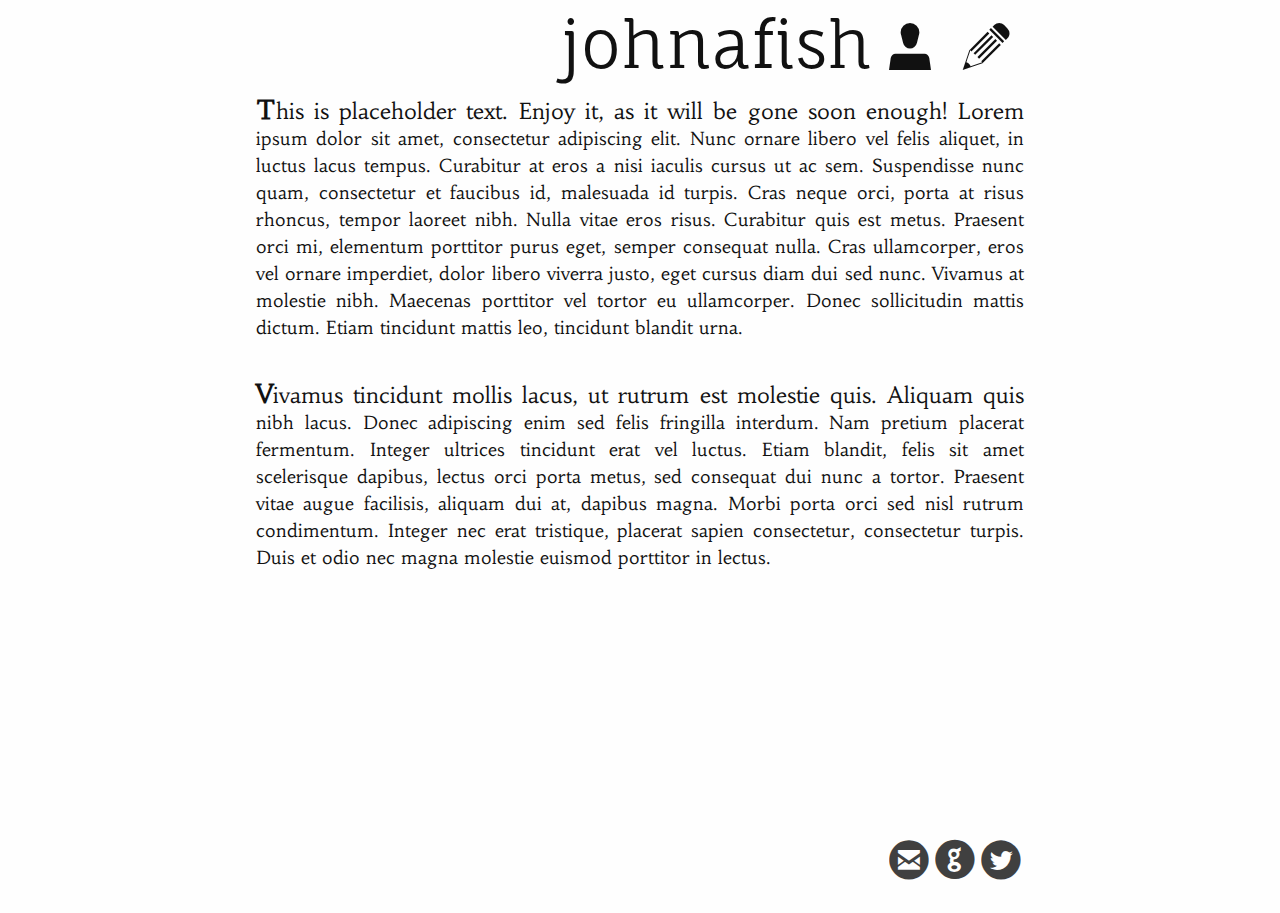
<file: index.html>
<!DOCTYPE HTML>
<html>
<head>
    <link rel="stylesheet" type="text/css" href="style.css">
    <link href='http://fonts.googleapis.com/css?family=Fauna+One|Habibi' rel='stylesheet' type='text/css'>
    <title>
        Home || John Fish
    </title>
</head>
<body>
<nav>
    <a href="writing" class="navLink">a</a>
    <a href="about.html" class="navLink">&Uuml;</a>
    <a href="#" class="home">johnafish</a>
</nav>
<section id="main">
    <article>
    <p>
        This is placeholder text. Enjoy it, as it will be gone soon enough! Lorem ipsum dolor sit amet, consectetur adipiscing elit. Nunc ornare libero vel felis aliquet, in luctus lacus tempus. Curabitur at eros a nisi iaculis cursus ut ac sem. Suspendisse nunc quam, consectetur et faucibus id, malesuada id turpis. Cras neque orci, porta at risus rhoncus, tempor laoreet nibh. Nulla vitae eros risus. Curabitur quis est metus. Praesent orci mi, elementum porttitor purus eget, semper consequat nulla. Cras ullamcorper, eros vel ornare imperdiet, dolor libero viverra justo, eget cursus diam dui sed nunc. Vivamus at molestie nibh. Maecenas porttitor vel tortor eu ullamcorper. Donec sollicitudin mattis dictum. Etiam tincidunt mattis leo, tincidunt blandit urna.</p>
    <p>
        Vivamus tincidunt mollis lacus, ut rutrum est molestie quis. Aliquam quis nibh lacus. Donec adipiscing enim sed felis fringilla interdum. Nam pretium placerat fermentum. Integer ultrices tincidunt erat vel luctus. Etiam blandit, felis sit amet scelerisque dapibus, lectus orci porta metus, sed consequat dui nunc a tortor. Praesent vitae augue facilisis, aliquam dui at, dapibus magna. Morbi porta orci sed nisl rutrum condimentum. Integer nec erat tristique, placerat sapien consectetur, consectetur turpis. Duis et odio nec magna molestie euismod porttitor in lectus.</p>
    </article>
</section>
<section id="footer">
    <a href="http://www.twitter.com/thejohnfish">&#xe286;</a>
    <a href="http://github.com/johnafish">&#xe236;</a>
    <a href="mailto:john@johnafish.ca">&#xe224;</a>
</section>
</body>
</html>
</file>
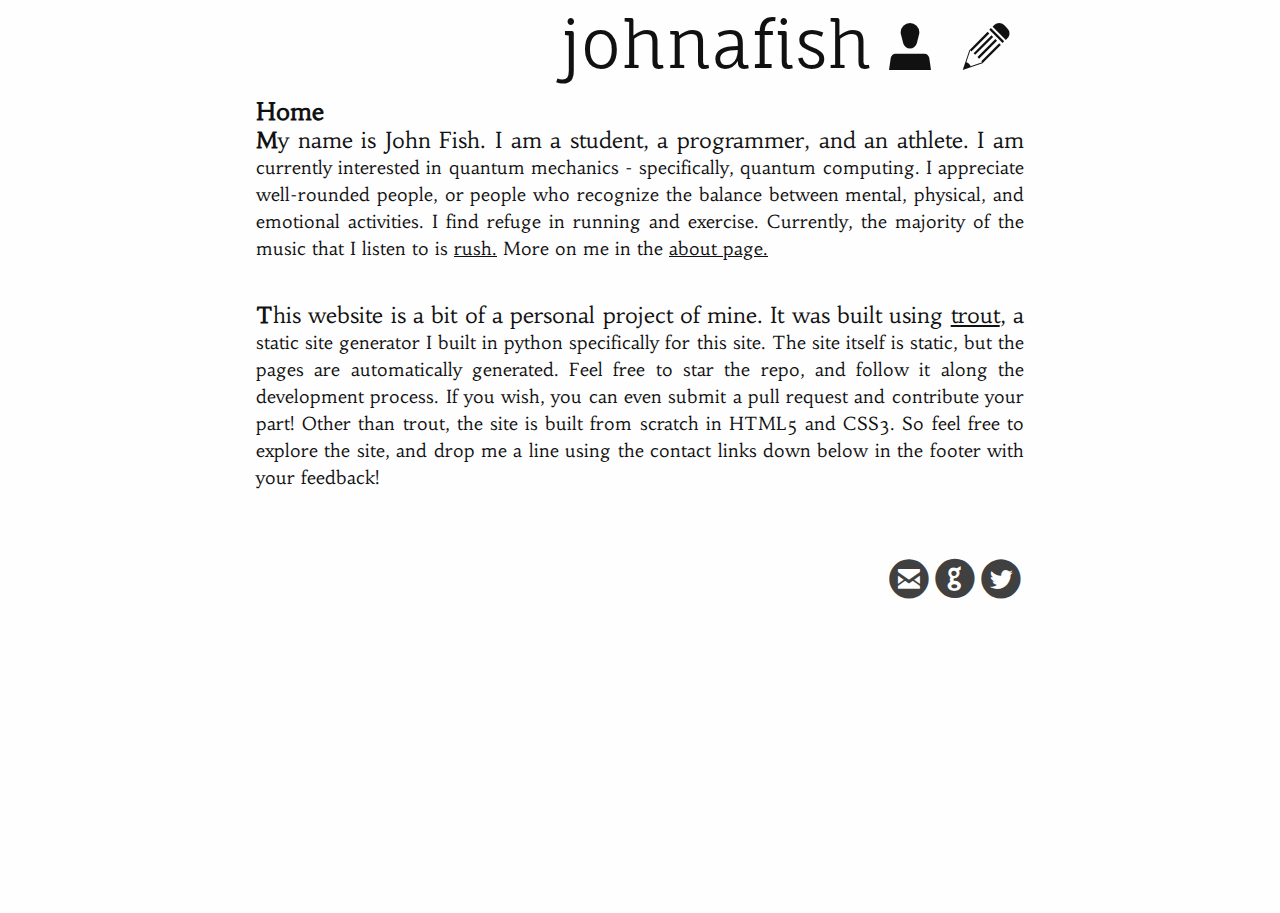
<file: output/index.html>
<!DOCTYPE HTML>
<html>
<head>
    <link rel="stylesheet" type="text/css" href="style.css">
    <link href='http://fonts.googleapis.com/css?family=Fauna+One|Habibi' rel='stylesheet' type='text/css'>
    <title>
        Home || John Fish
    </title>
    <script type="text/javascript">

  var _gaq = _gaq || [];
  _gaq.push(['_setAccount', 'UA-26209841-1']);
  _gaq.push(['_setDomainName', 'johnafish.ca']);
  _gaq.push(['_trackPageview']);

  (function() {
    var ga = document.createElement('script'); ga.type = 'text/javascript'; ga.async = true;
    ga.src = ('https:' == document.location.protocol ? 'https://ssl' : 'http://www') + '.google-analytics.com/ga.js';
    var s = document.getElementsByTagName('script')[0]; s.parentNode.insertBefore(ga, s);
  })();

</script>
</head>
<body>
<nav>
    <a href="writing/index.html" class="navLink">a</a>
    <a href="about.html" class="navLink">&Uuml;</a>
    <a href="#" class="home">johnafish</a>
</nav>
<section id="main">
    <article>
    <h1>Home</h1>
    <p>
        My name is John Fish. I am a student, a programmer, and an athlete. I am currently interested in quantum mechanics - specifically, quantum computing. I appreciate well-rounded people, or people who recognize the balance between mental, physical, and emotional activities. I find refuge in running and exercise. Currently, the majority of the music that I listen to is <a href="http://www.rush.com/" target="_blank">rush.</a> More on me in the <a href="about.html">about page.</a></p>
    <p>
        This website is a bit of a personal project of mine. It was built using <a href="https://www.github.com/johnafish/trout" target="_blank">trout</a>, a static site generator I built in python specifically for this site. The site itself is static, but the pages are automatically generated. Feel free to star the repo, and follow it along the development process. If you wish, you can even submit a pull request and contribute your part! Other than trout, the site is built from scratch in HTML5 and CSS3. So feel free to explore the site, and drop me a line using the contact links down below in the footer with your feedback!</p>
    </article>
</section>
<section id="footer">
    <a href="http://www.twitter.com/thejohnfish">&#xe286;</a>
    <a href="http://github.com/johnafish">&#xe236;</a>
    <a href="mailto:john@johnafish.ca">&#xe224;</a>
</section>
</body>
</html>
</file>
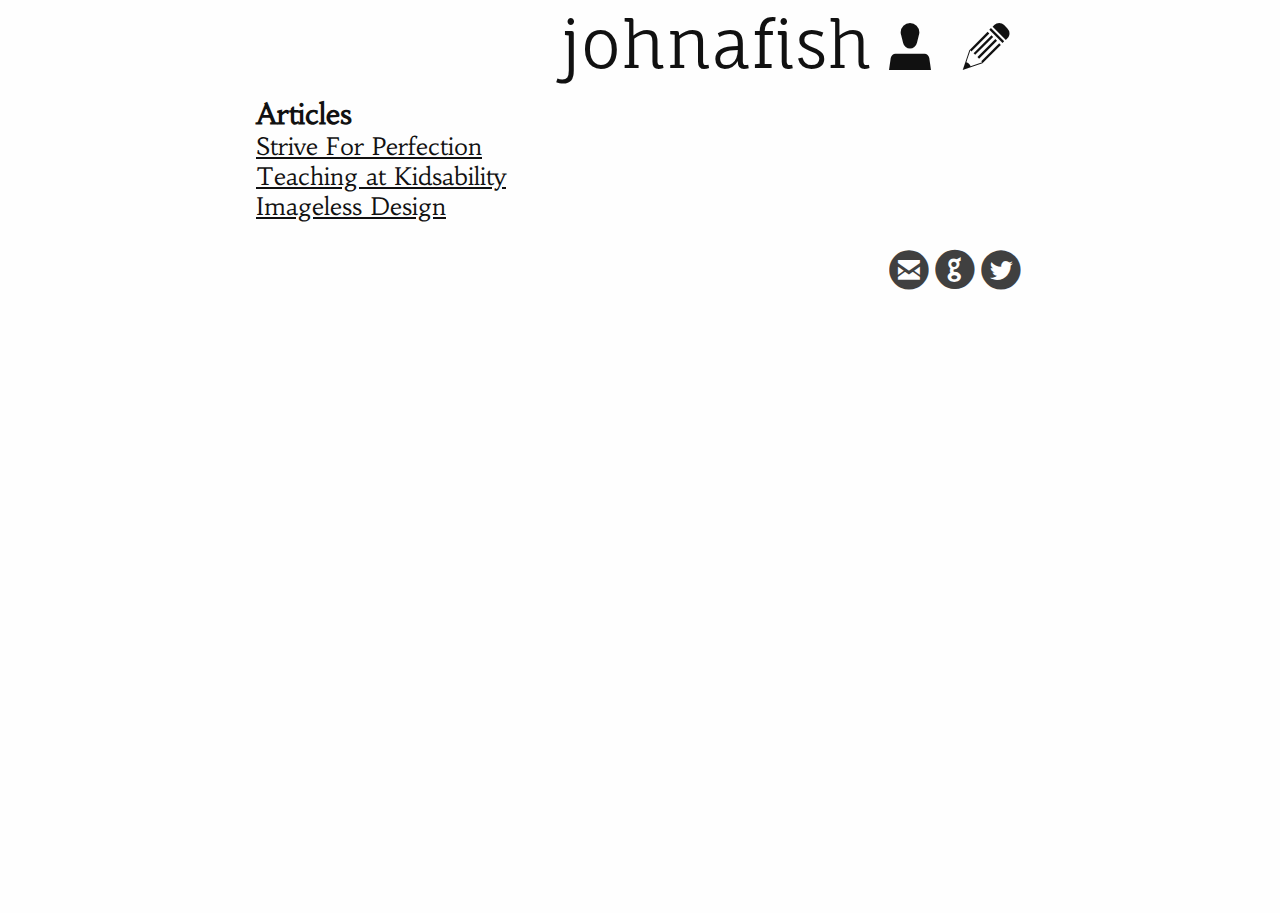
<file: output/writing/index.html>
<!DOCTYPE HTML>
<html>
<head>
    <link rel="stylesheet" type="text/css" href="style.css">
    <link href='http://fonts.googleapis.com/css?family=Fauna+One|Habibi' rel='stylesheet' type='text/css'>
    <title>
        Articles
    </title>
</head>
<body>
<nav>
    <a href="articles.html" class="navLink">a</a>
    <a href="../about.html" class="navLink">&Uuml;</a>
    <a href="../index.html" class="home">johnafish</a>
</nav>
<section id="main">
    <article>
        <h1>Articles</h1>
        <ul>
<li><a href="perfection.html">Strive For Perfection
</a></li><li><a href="kidsability.html">Teaching at Kidsability
</a></li><li><a href="imageless.html">Imageless Design
</a></li>        </ul>
    </article>
</section>
<section id="footer">
    <a href="http://www.twitter.com/thejohnfish">&#xe286;</a>
    <a href="http://github.com/johnafish">&#xe236;</a>
    <a href="mailto:john@johnafish.ca">&#xe224;</a>
</section>
</body>
</html>
</file>
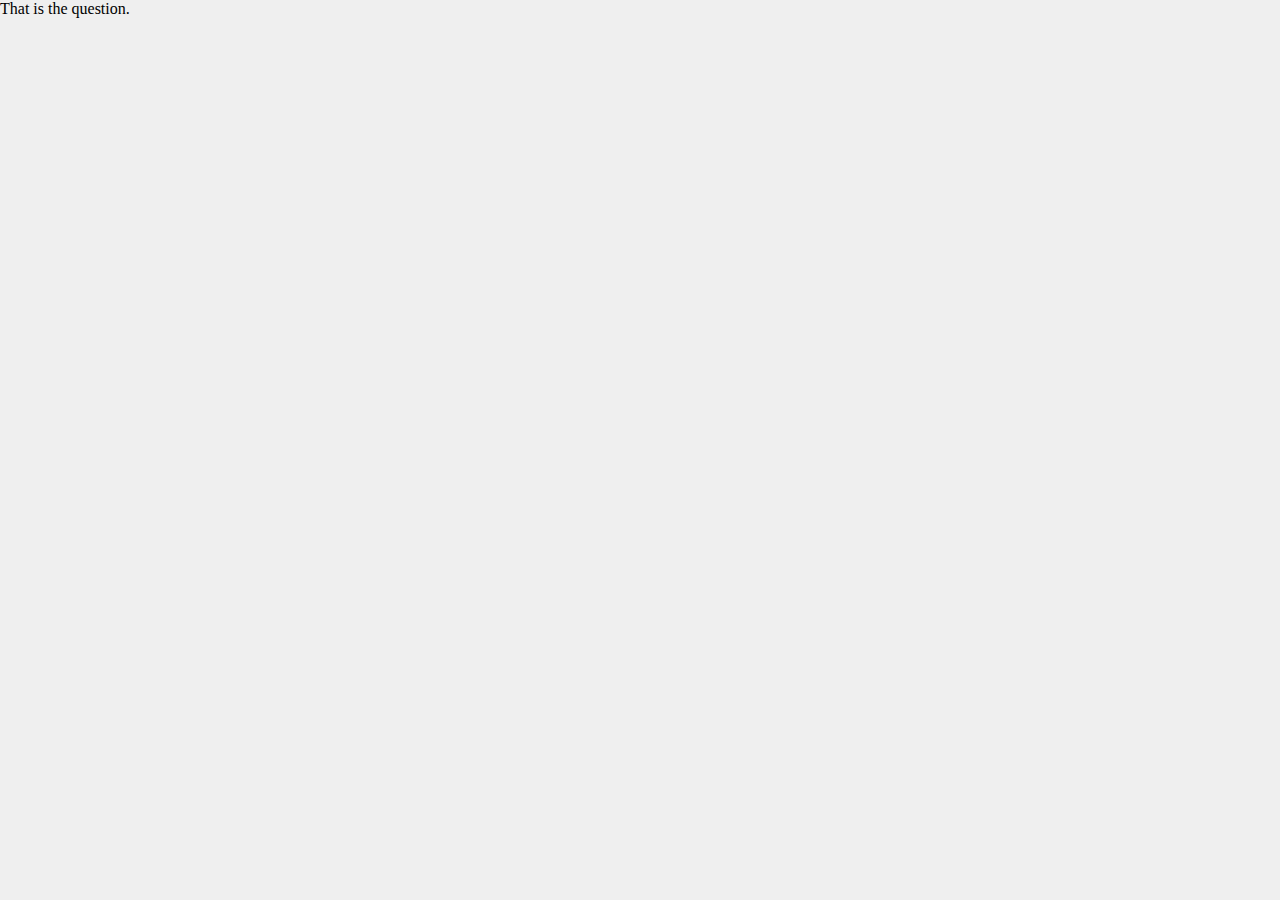
<file: htmlArticles/testfile.html>
<!DOCTYPE HTML>
<html>
    <head>
        <title>
To be, or not to be!
</title>
        <link rel="stylesheet" type="text/css" href="style.css">
    </head>
<body>
<p>
That is the question.
</p>
</body>
</html>
</file>
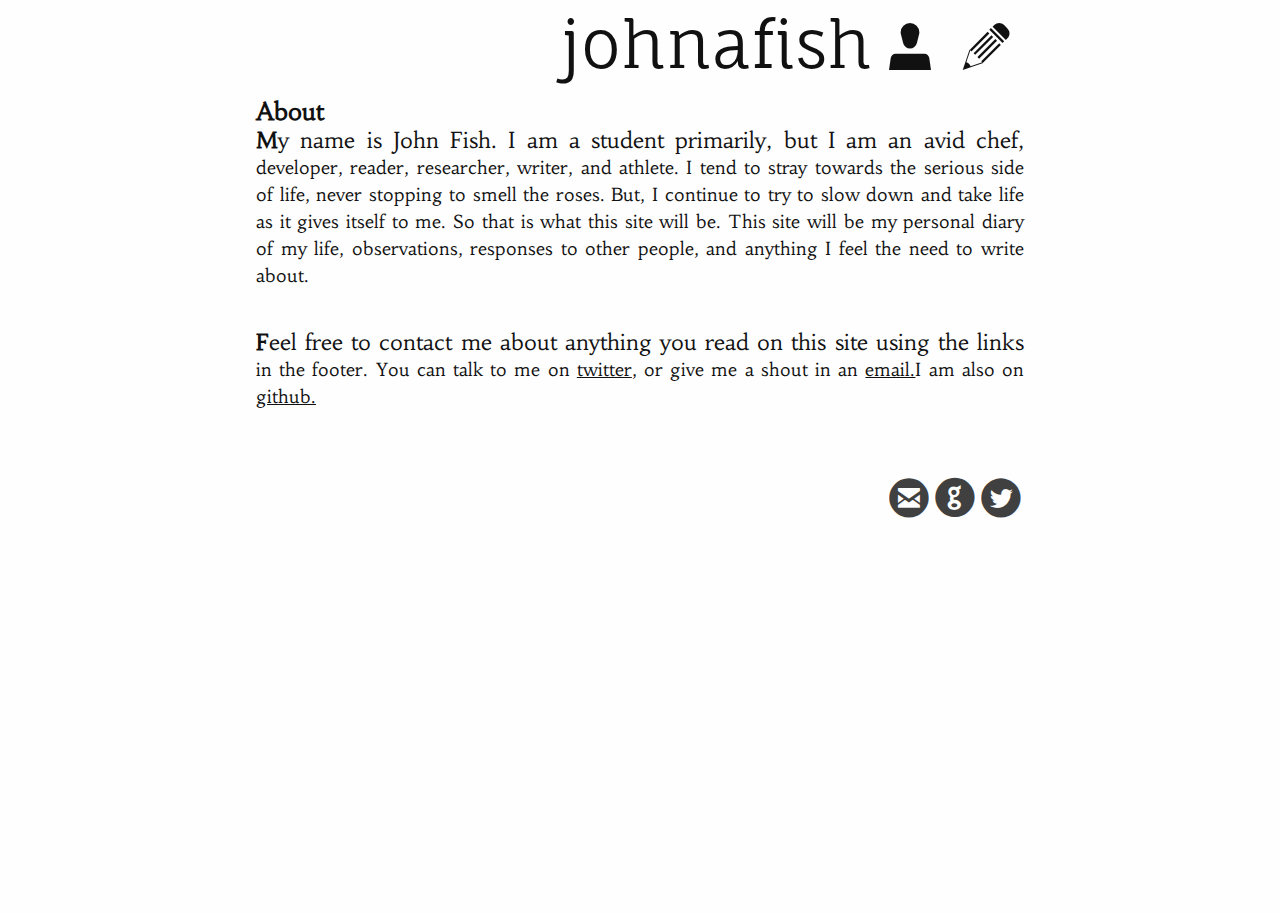
<file: output/about.html>
<!DOCTYPE HTML>
<html>
<head>
    <link rel="stylesheet" type="text/css" href="style.css">
    <link href='http://fonts.googleapis.com/css?family=Fauna+One|Habibi' rel='stylesheet' type='text/css'>
    <title>
        Home || John Fish
    </title>
    <script type="text/javascript">

  var _gaq = _gaq || [];
  _gaq.push(['_setAccount', 'UA-26209841-1']);
  _gaq.push(['_setDomainName', 'johnafish.ca']);
  _gaq.push(['_trackPageview']);

  (function() {
    var ga = document.createElement('script'); ga.type = 'text/javascript'; ga.async = true;
    ga.src = ('https:' == document.location.protocol ? 'https://ssl' : 'http://www') + '.google-analytics.com/ga.js';
    var s = document.getElementsByTagName('script')[0]; s.parentNode.insertBefore(ga, s);
  })();

</script>
</head>
<body>
<nav>
    <a href="writing/index.html" class="navLink">a</a>
    <a href="about.html" class="navLink">&Uuml;</a>
    <a href="index.html" class="home">johnafish</a>
</nav>
<section id="main">
    <article>
    <h1>About</h1>
    <p>
        My name is John Fish. I am a student primarily, but I am an avid chef, developer, reader, researcher, writer, and athlete. I tend to stray towards the serious side of life, never stopping to smell the roses. But, I continue to try to slow down and take life as it gives itself to me. So that is what this site will be. This site will be my personal diary of my life, observations, responses to other people, and anything I feel the need to write about.</p>
    <p>
        Feel free to contact me about anything you read on this site using the links in the footer. You can talk to me on <a href="http://www.twitter.com/thejohnfish">twitter</a>, or give me a shout in an <a href="mailto:john@johnafish.ca">email.</a>I am also on <a href="http://github.com/johnafish">github.</a></p>
    </article>
</section>
<section id="footer">
    <a href="http://www.twitter.com/thejohnfish">&#xe286;</a>
    <a href="http://github.com/johnafish">&#xe236;</a>
    <a href="mailto:john@johnafish.ca">&#xe224;</a>
</section>
</body>
</html>
</file>
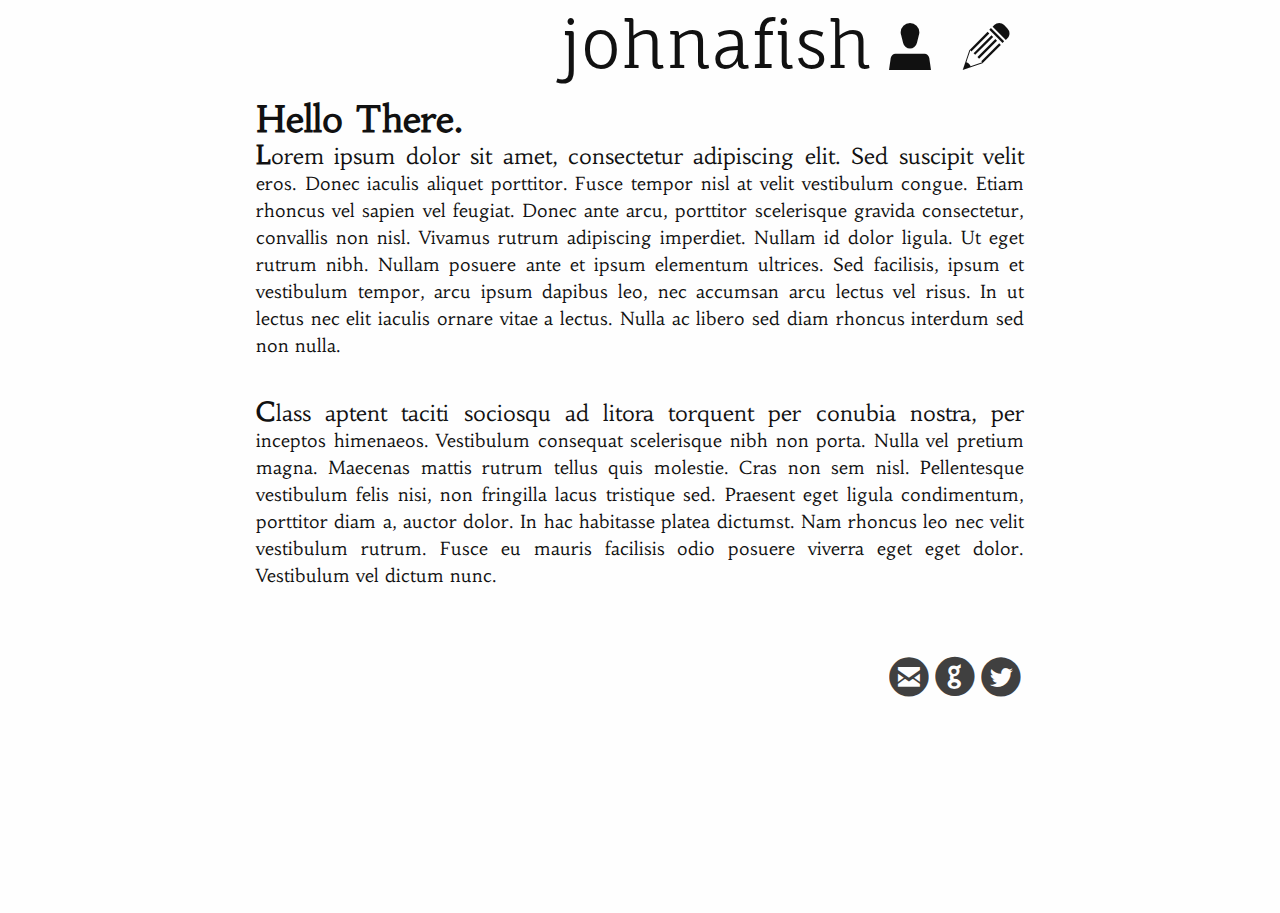
<file: writing/hello.html>
<!DOCTYPE HTML>
<html>
<head>
    <link rel="stylesheet" type="text/css" href="style.css">
    <link href='http://fonts.googleapis.com/css?family=Fauna+One|Habibi' rel='stylesheet' type='text/css'>
    <title>
Hello There
</title>
</head>
<body>
<nav>
    <a href="articles.html" class="navLink">a</a>
    <a href="about.html" class="navLink">&Uuml;</a>
    <a href="#" class="home">johnafish</a>
</nav>
<section id="main">
    <article>

<h1>Hello There.</h1>
<p>Lorem ipsum dolor sit amet, consectetur adipiscing elit. Sed suscipit velit eros. Donec iaculis aliquet porttitor. Fusce tempor nisl at velit vestibulum congue. Etiam rhoncus vel sapien vel feugiat. Donec ante arcu, porttitor scelerisque gravida consectetur, convallis non nisl. Vivamus rutrum adipiscing imperdiet. Nullam id dolor ligula. Ut eget rutrum nibh. Nullam posuere ante et ipsum elementum ultrices. Sed facilisis, ipsum et vestibulum tempor, arcu ipsum dapibus leo, nec accumsan arcu lectus vel risus. In ut lectus nec elit iaculis ornare vitae a lectus. Nulla ac libero sed diam rhoncus interdum sed non nulla.</p>

<p>Class aptent taciti sociosqu ad litora torquent per conubia nostra, per inceptos himenaeos. Vestibulum consequat scelerisque nibh non porta. Nulla vel pretium magna. Maecenas mattis rutrum tellus quis molestie. Cras non sem nisl. Pellentesque vestibulum felis nisi, non fringilla lacus tristique sed. Praesent eget ligula condimentum, porttitor diam a, auctor dolor. In hac habitasse platea dictumst. Nam rhoncus leo nec velit vestibulum rutrum. Fusce eu mauris facilisis odio posuere viverra eget eget dolor. Vestibulum vel dictum nunc. </p>
    </article>
</section>
<section id="footer">
    <a href="http://www.twitter.com/thejohnfish">&#xe286;</a>
    <a href="http://github.com/johnafish">&#xe236;</a>
    <a href="mailto:john@johnafish.ca">&#xe224;</a>
</section>
</body>
</html>
</file>
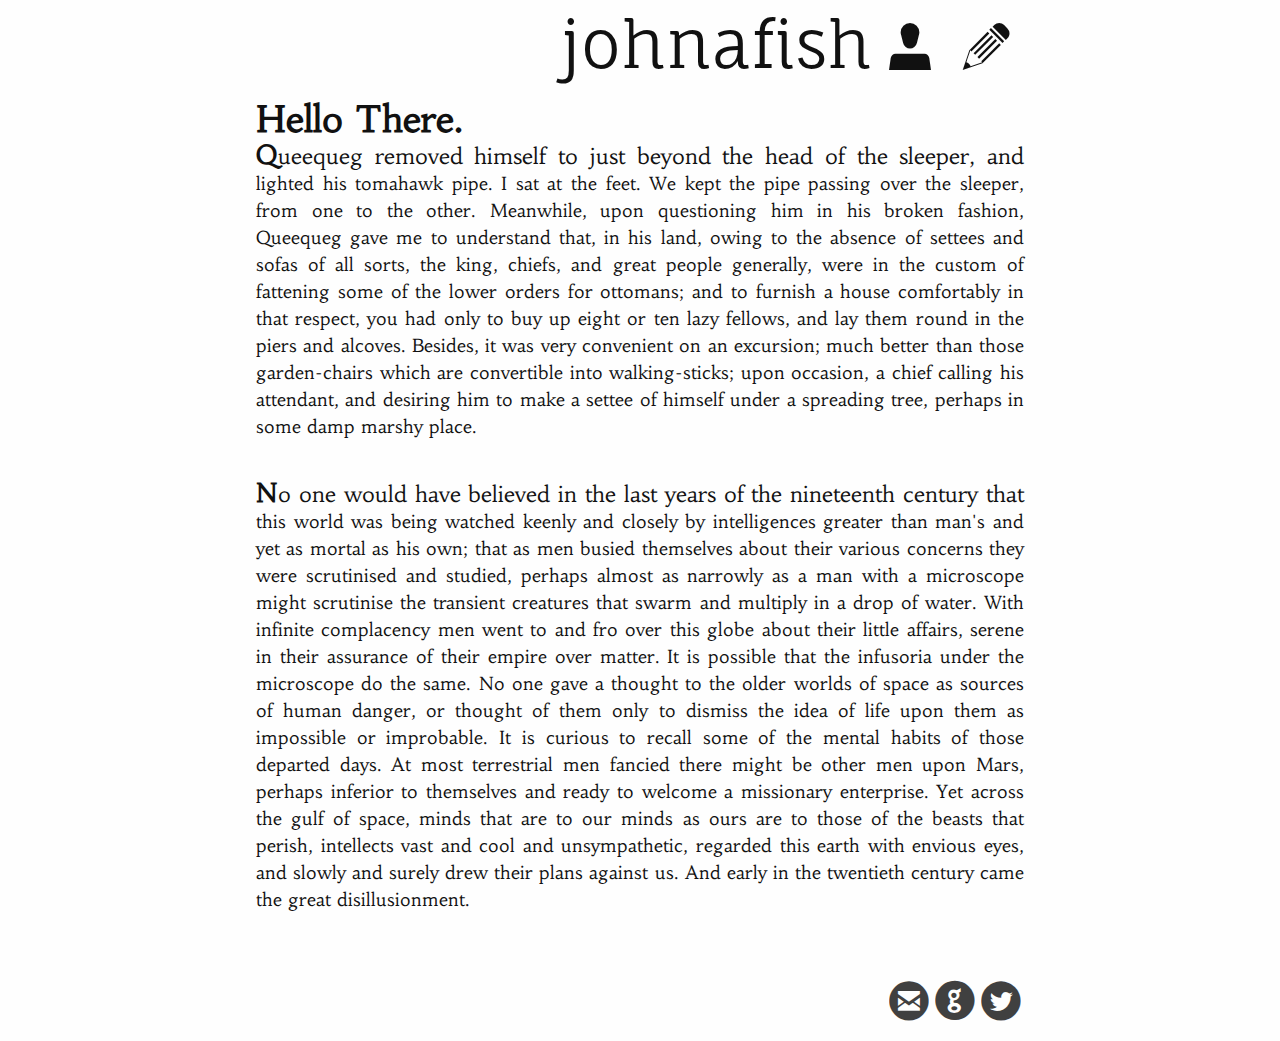
<file: writing/john.html>
<!DOCTYPE HTML>
<html>
<head>
    <link rel="stylesheet" type="text/css" href="style.css">
    <link href='http://fonts.googleapis.com/css?family=Fauna+One|Habibi' rel='stylesheet' type='text/css'>
    <title>
Hello There
</title>
</head>
<body>
<nav>
    <a href="articles.html" class="navLink">a</a>
    <a href="about.html" class="navLink">&Uuml;</a>
    <a href="#" class="home">johnafish</a>
</nav>
<section id="main">
    <article>

<h1>Hello There.</h1>
<p>Queequeg removed himself to just beyond the head of the sleeper, and lighted his tomahawk pipe. I sat at the feet. We kept the pipe passing over the sleeper, from one to the other. Meanwhile, upon questioning him in his broken fashion, Queequeg gave me to understand that, in his land, owing to the absence of settees and sofas of all sorts, the king, chiefs, and great people generally, were in the custom of fattening some of the lower orders for ottomans; and to furnish a house comfortably in that respect, you had only to buy up eight or ten lazy fellows, and lay them round in the piers and alcoves. Besides, it was very convenient on an excursion; much better than those garden-chairs which are convertible into walking-sticks; upon occasion, a chief calling his attendant, and desiring him to make a settee of himself under a spreading tree, perhaps in some damp marshy place.</p>

<p>No one would have believed in the last years of the nineteenth century that this world was being watched keenly and closely by intelligences greater than man's and yet as mortal as his own; that as men busied themselves about their various concerns they were scrutinised and studied, perhaps almost as narrowly as a man with a microscope might scrutinise the transient creatures that swarm and multiply in a drop of water. With infinite complacency men went to and fro over this globe about their little affairs, serene in their assurance of their empire over matter. It is possible that the infusoria under the microscope do the same. No one gave a thought to the older worlds of space as sources of human danger, or thought of them only to dismiss the idea of life upon them as impossible or improbable. It is curious to recall some of the mental habits of those departed days. At most terrestrial men fancied there might be other men upon Mars, perhaps inferior to themselves and ready to welcome a missionary enterprise. Yet across the gulf of space, minds that are to our minds as ours are to those of the beasts that perish, intellects vast and cool and unsympathetic, regarded this earth with envious eyes, and slowly and surely drew their plans against us. And early in the twentieth century came the great disillusionment.</p>
    </article>
</section>
<section id="footer">
    <a href="http://www.twitter.com/thejohnfish">&#xe286;</a>
    <a href="http://github.com/johnafish">&#xe236;</a>
    <a href="mailto:john@johnafish.ca">&#xe224;</a>
</section>
</body>
</html>
</file>
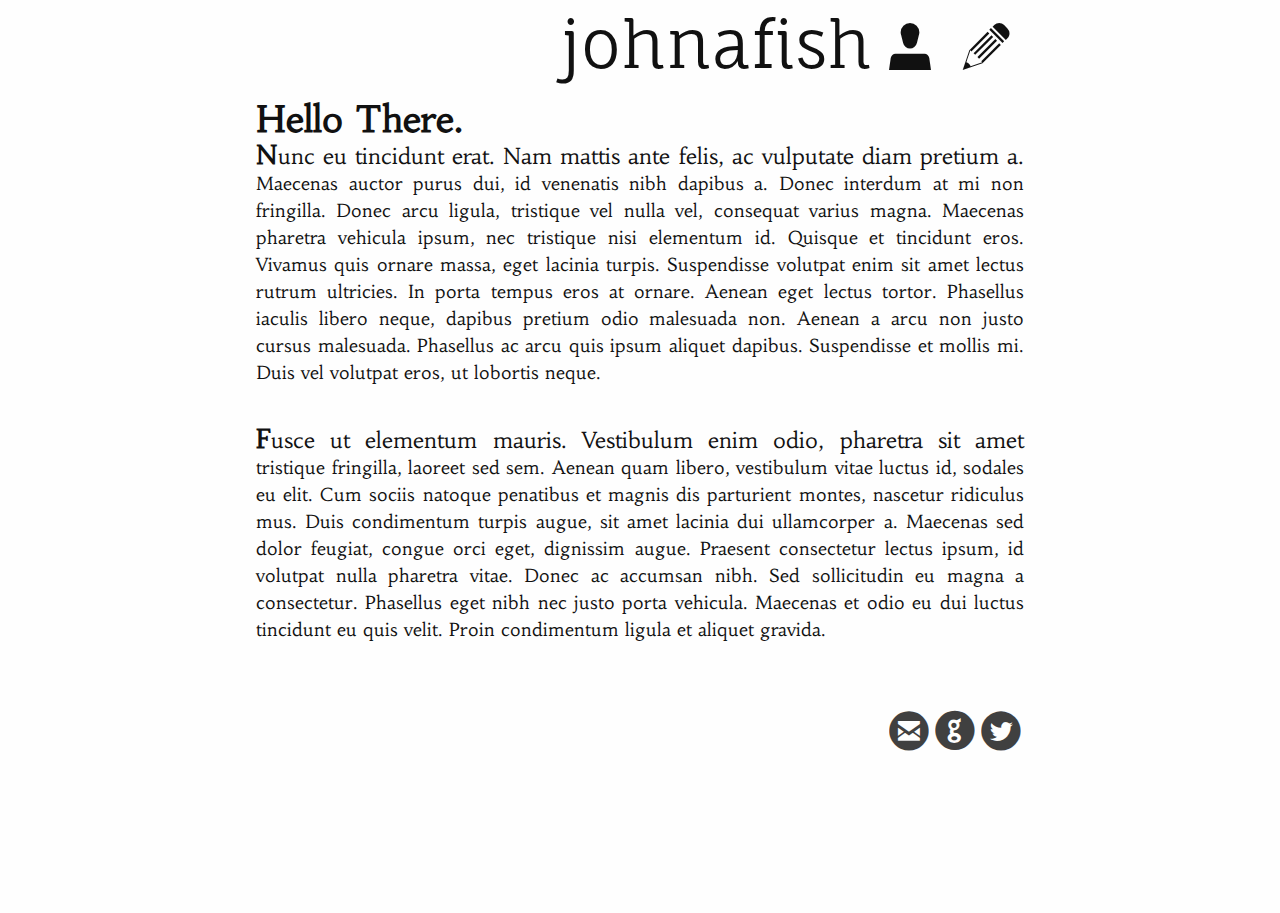
<file: writing/test.html>
<!DOCTYPE HTML>
<html>
<head>
    <link rel="stylesheet" type="text/css" href="style.css">
    <link href='http://fonts.googleapis.com/css?family=Fauna+One|Habibi' rel='stylesheet' type='text/css'>
    <title>
Hello There
</title>
</head>
<body>
<nav>
    <a href="articles.html" class="navLink">a</a>
    <a href="about.html" class="navLink">&Uuml;</a>
    <a href="#" class="home">johnafish</a>
</nav>
<section id="main">
    <article>

<h1>Hello There.</h1>
<p>Nunc eu tincidunt erat. Nam mattis ante felis, ac vulputate diam pretium a. Maecenas auctor purus dui, id venenatis nibh dapibus a. Donec interdum at mi non fringilla. Donec arcu ligula, tristique vel nulla vel, consequat varius magna. Maecenas pharetra vehicula ipsum, nec tristique nisi elementum id. Quisque et tincidunt eros. Vivamus quis ornare massa, eget lacinia turpis. Suspendisse volutpat enim sit amet lectus rutrum ultricies. In porta tempus eros at ornare. Aenean eget lectus tortor. Phasellus iaculis libero neque, dapibus pretium odio malesuada non. Aenean a arcu non justo cursus malesuada. Phasellus ac arcu quis ipsum aliquet dapibus. Suspendisse et mollis mi. Duis vel volutpat eros, ut lobortis neque.</p>

<p>Fusce ut elementum mauris. Vestibulum enim odio, pharetra sit amet tristique fringilla, laoreet sed sem. Aenean quam libero, vestibulum vitae luctus id, sodales eu elit. Cum sociis natoque penatibus et magnis dis parturient montes, nascetur ridiculus mus. Duis condimentum turpis augue, sit amet lacinia dui ullamcorper a. Maecenas sed dolor feugiat, congue orci eget, dignissim augue. Praesent consectetur lectus ipsum, id volutpat nulla pharetra vitae. Donec ac accumsan nibh. Sed sollicitudin eu magna a consectetur. Phasellus eget nibh nec justo porta vehicula. Maecenas et odio eu dui luctus tincidunt eu quis velit. Proin condimentum ligula et aliquet gravida. </p>
    </article>
</section>
<section id="footer">
    <a href="http://www.twitter.com/thejohnfish">&#xe286;</a>
    <a href="http://github.com/johnafish">&#xe236;</a>
    <a href="mailto:john@johnafish.ca">&#xe224;</a>
</section>
</body>
</html>
</file>
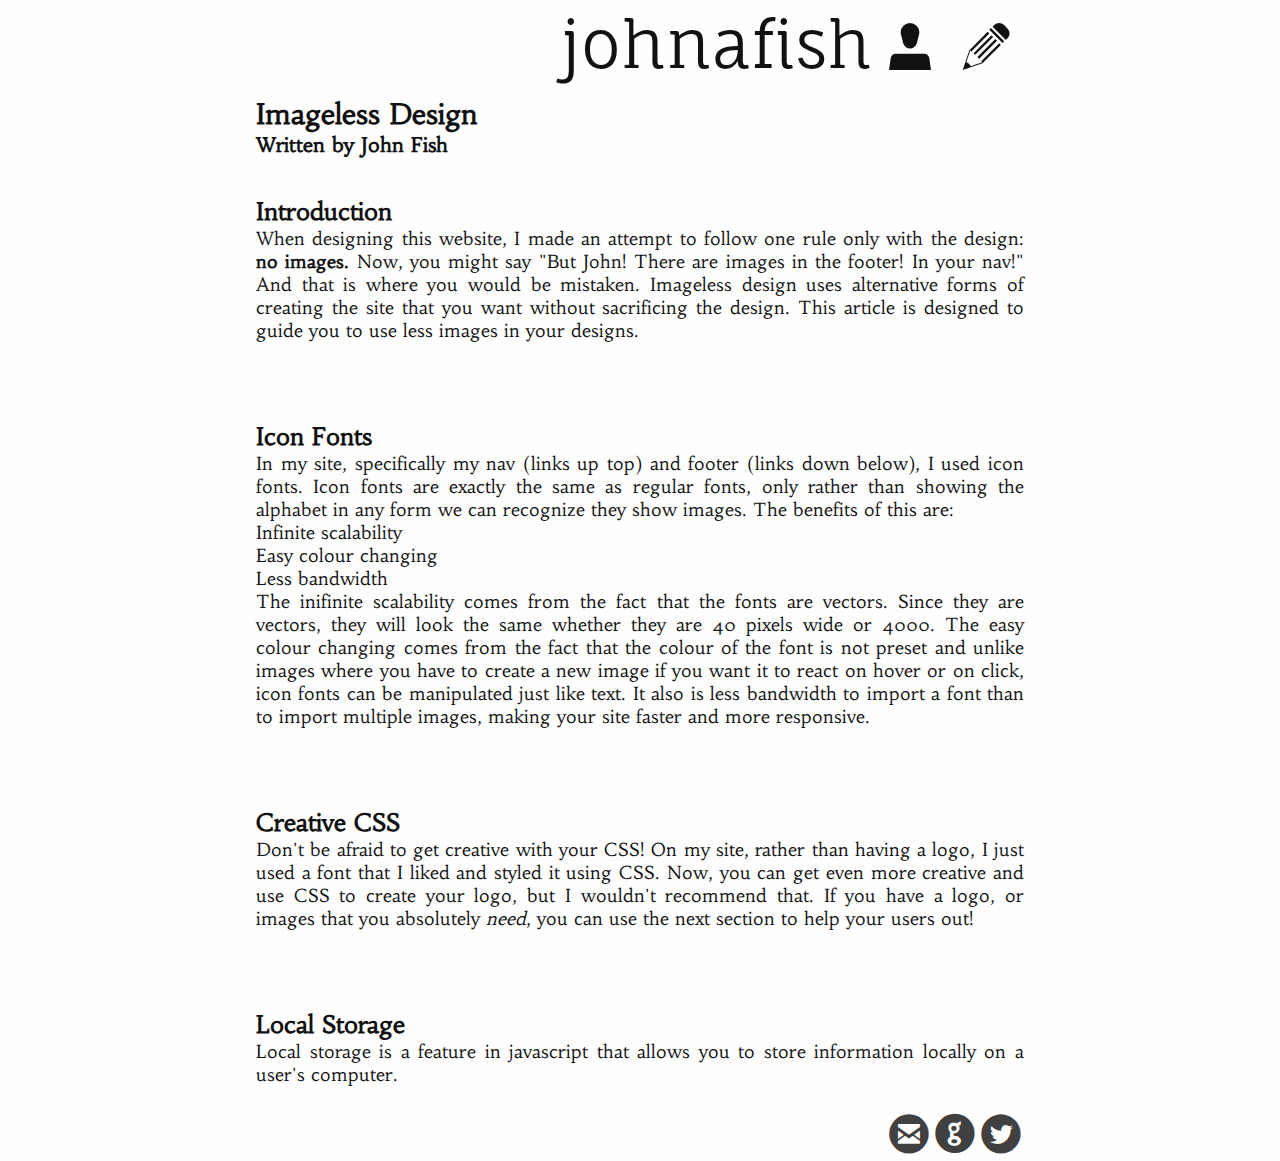
<file: output/writing/imageless.html>
<!DOCTYPE HTML>
<html>
<head>
    <link rel="stylesheet" type="text/css" href="style.css">
    <link href='http://fonts.googleapis.com/css?family=Fauna+One|Habibi' rel='stylesheet' type='text/css'>
    <title>
Imageless Design
</title>
<script type="text/javascript">

  var _gaq = _gaq || [];
  _gaq.push(['_setAccount', 'UA-26209841-1']);
  _gaq.push(['_setDomainName', 'johnafish.ca']);
  _gaq.push(['_trackPageview']);

  (function() {
    var ga = document.createElement('script'); ga.type = 'text/javascript'; ga.async = true;
    ga.src = ('https:' == document.location.protocol ? 'https://ssl' : 'http://www') + '.google-analytics.com/ga.js';
    var s = document.getElementsByTagName('script')[0]; s.parentNode.insertBefore(ga, s);
  })();

</script>
</head>
<body>
<nav>
    <a href="index.html" class="navLink">a</a>
    <a href="../about.html" class="navLink">&Uuml;</a>
    <a href="../index.html" class="home">johnafish</a>
</nav>
<section id="main">
    <article>

<h1>Imageless Design</h1>
<h3>Written by John Fish</h3>

<p>
<h2>Introduction</h2>
When designing this website, I made an attempt to follow one rule only with the design: <b>no images.</b> Now, you might say "But John! There are images in the footer! In your nav!" And that is where you would be mistaken. Imageless design uses alternative forms of creating the site that you want without sacrificing the design. This article is designed to guide you to use less images in your designs.
</p>

<p>
<h2>Icon Fonts</h2>
In my site, specifically my nav (links up top) and footer (links down below), I used icon fonts. Icon fonts are exactly the same as regular fonts, only rather than showing the alphabet in any form we can recognize they show images. The benefits of this are:
<ul>
<li>Infinite scalability</li>
<li>Easy colour changing</li>
<li>Less bandwidth</li>
</ul>
The inifinite scalability comes from the fact that the fonts are vectors. Since they are vectors, they will look the same whether they are 40 pixels wide or 4000. The easy colour changing comes from the fact that the colour of the font is not preset and unlike images where you have to create a new image if you want it to react on hover or on click, icon fonts can be manipulated just like text. It also is less bandwidth to import a font than to import multiple images, making your site faster and more responsive.
</p>

<p>
<h2>Creative CSS</h2>
Don't be afraid to get creative with your CSS! On my site, rather than having a logo, I just used a font that I liked and styled it using CSS. Now, you can get even more creative and use CSS to create your logo, but I wouldn't recommend that. If you have a logo, or images that you absolutely <i>need</i>, you can use the next section to help your users out!
</p>

<p>
<h2>Local Storage</h2>
Local storage is a feature in javascript that allows you to store information locally on a user's computer. 
    </article>
</section>
<section id="footer">
    <a href="http://www.twitter.com/thejohnfish">&#xe286;</a>
    <a href="http://github.com/johnafish">&#xe236;</a>
    <a href="mailto:john@johnafish.ca">&#xe224;</a>
</section>
</body>
</html>
</file>
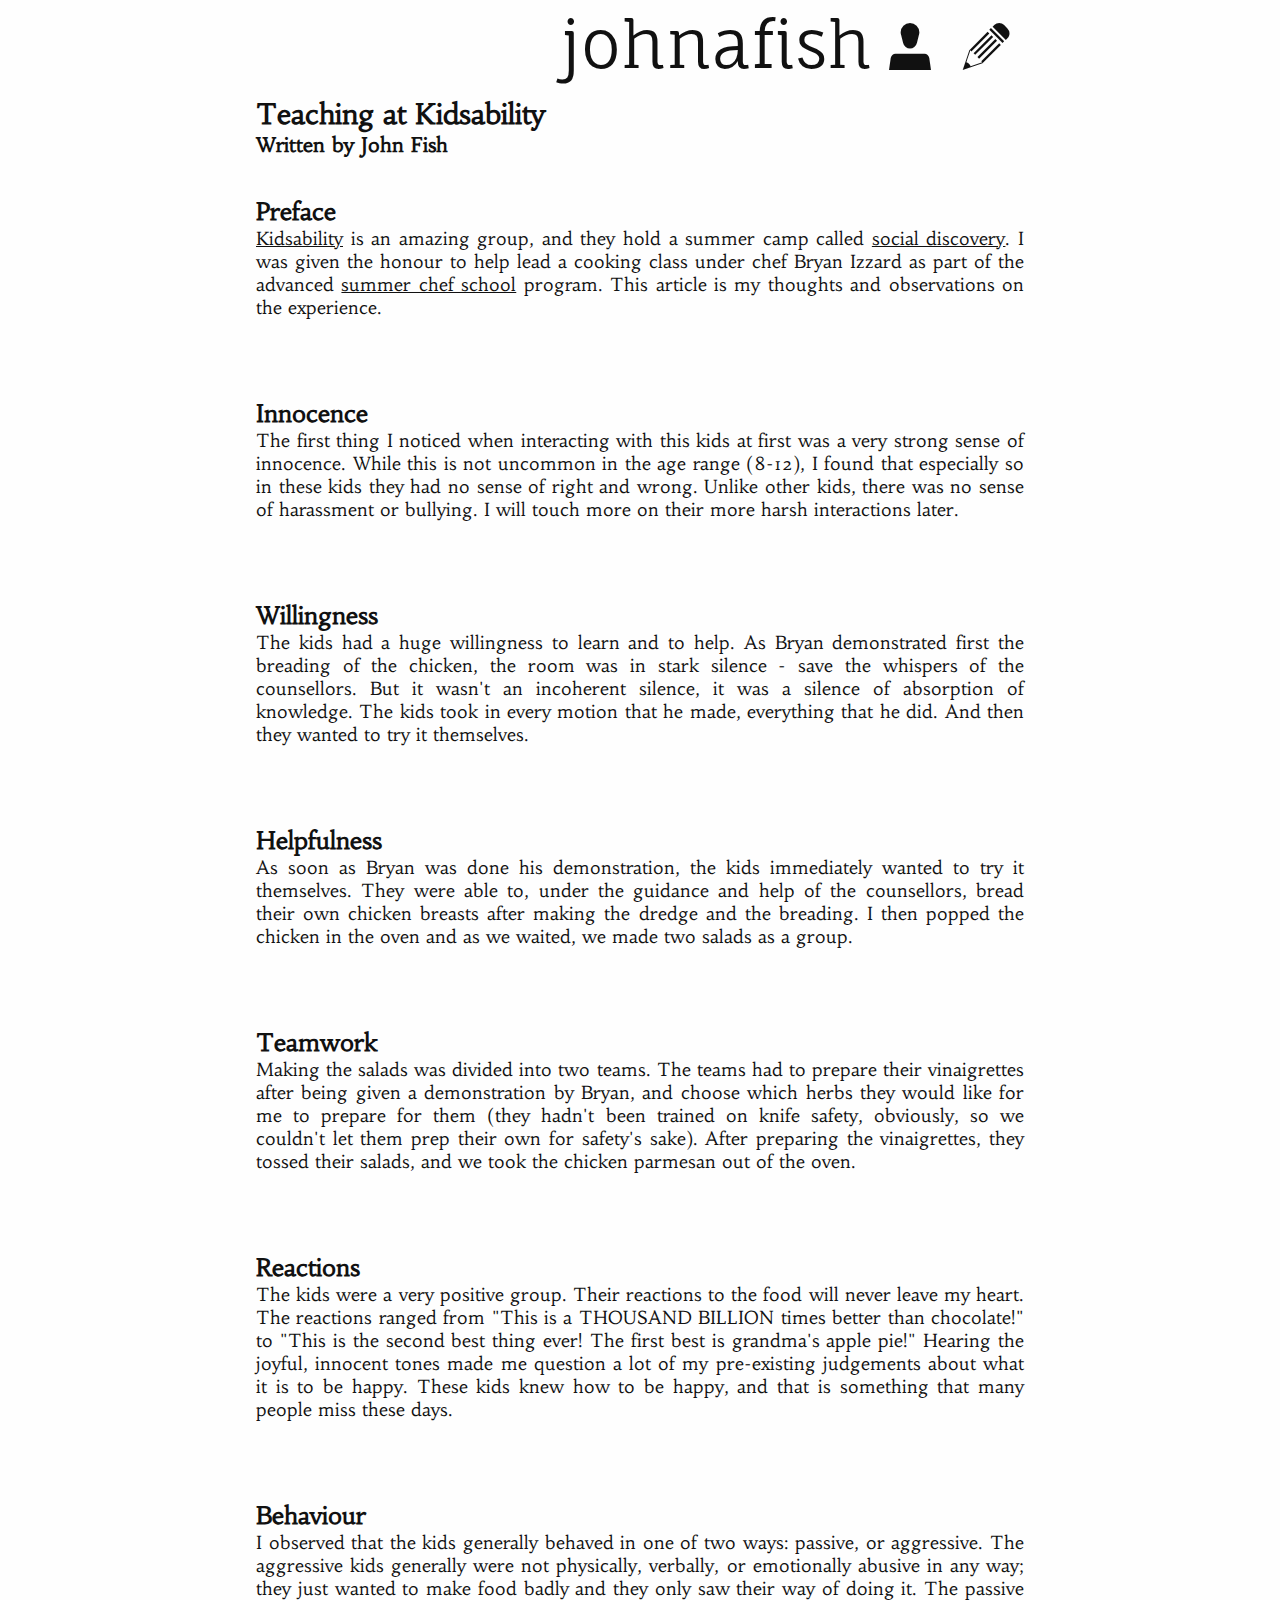
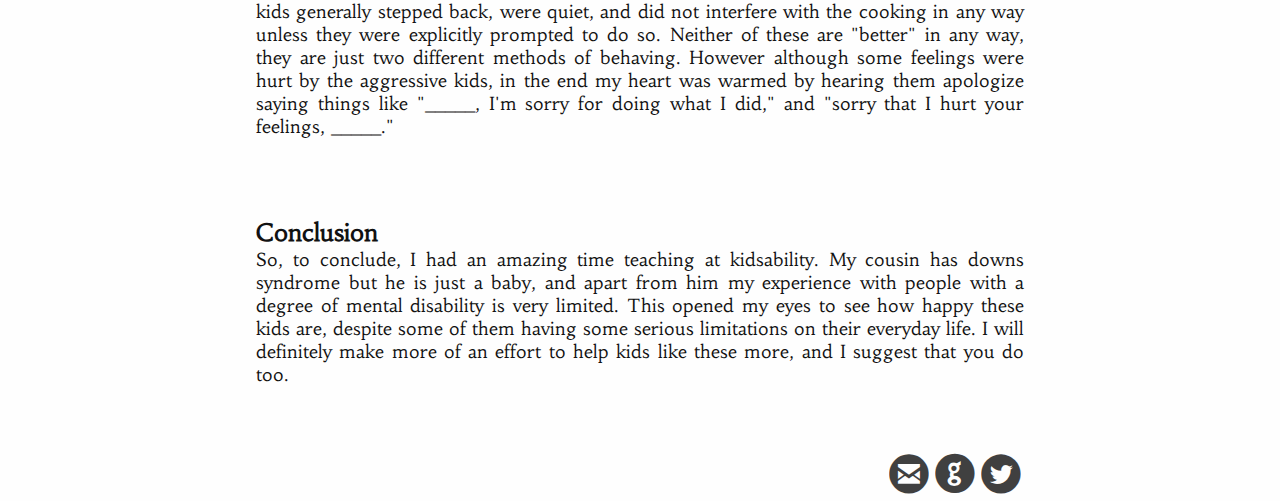
<file: output/writing/kidsability.html>
<!DOCTYPE HTML>
<html>
<head>
    <link rel="stylesheet" type="text/css" href="style.css">
    <link href='http://fonts.googleapis.com/css?family=Fauna+One|Habibi' rel='stylesheet' type='text/css'>
    <title>
Teaching at Kidsability
</title>
<script type="text/javascript">

  var _gaq = _gaq || [];
  _gaq.push(['_setAccount', 'UA-26209841-1']);
  _gaq.push(['_setDomainName', 'johnafish.ca']);
  _gaq.push(['_trackPageview']);

  (function() {
    var ga = document.createElement('script'); ga.type = 'text/javascript'; ga.async = true;
    ga.src = ('https:' == document.location.protocol ? 'https://ssl' : 'http://www') + '.google-analytics.com/ga.js';
    var s = document.getElementsByTagName('script')[0]; s.parentNode.insertBefore(ga, s);
  })();

</script>
</head>
<body>
<nav>
    <a href="index.html" class="navLink">a</a>
    <a href="../about.html" class="navLink">&Uuml;</a>
    <a href="../index.html" class="home">johnafish</a>
</nav>
<section id="main">
    <article>

<h1>
Teaching at Kidsability
</h1>
<h3>Written by John Fish</h3>
<p>
<h2>
Preface
</h2>
<a href="http://www.kidsability.com">Kidsability</a> is an amazing group, and they hold a summer camp called <a href="http://www.kidsability.ca/en/fftssummercamps2013">social discovery</a>. I was given the honour to help lead a cooking class under chef Bryan Izzard as part of the advanced <a href="http://www.summerchefschool.com/index.html">summer chef school</a> program. This article is my thoughts and observations on the experience.
</p>

<p>
<h2>
Innocence
</h2>
The first thing I noticed when interacting with this kids at first was a very strong sense of innocence. While this is not uncommon in the age range (8-12), I found that especially so in these kids they had no sense of right and wrong. Unlike other kids, there was no sense of harassment or bullying. I will touch more on their more harsh interactions later.
</p>

<p>
<h2>
Willingness
</h2>
The kids had a huge willingness to learn and to help. As Bryan demonstrated first the breading of the chicken, the room was in stark silence - save the whispers of the counsellors. But it wasn't an incoherent silence, it was a silence of absorption of knowledge. The kids took in every motion that he made, everything that he did. And then they wanted to try it themselves.
</p>

<p>
<h2>
Helpfulness
</h2>
As soon as Bryan was done his demonstration, the kids immediately wanted to try it themselves. They were able to, under the guidance and help of the counsellors, bread their own chicken breasts after making the dredge and the breading. I then popped the chicken in the oven and as we waited, we made two salads as a group.
</p>

<p>
<h2>
Teamwork
</h2>
Making the salads was divided into two teams. The teams had to prepare their vinaigrettes after being given a demonstration by Bryan, and choose which herbs they would like for me to prepare for them (they hadn't been trained on knife safety, obviously, so we couldn't let them prep their own for safety's sake). After preparing the vinaigrettes, they tossed their salads, and we took the chicken parmesan out of the oven.
</p>

<p>
<h2>
Reactions
</h2>
The kids were a very positive group. Their reactions to the food will never leave my heart. The reactions ranged from "This is a THOUSAND BILLION times better than chocolate!" to "This is the second best thing ever! The first best is grandma's apple pie!" Hearing the joyful, innocent tones made me question a lot of my pre-existing judgements about what it is to be happy. These kids knew how to be happy, and that is something that many people miss these days.
</p>

<p>
<h2>
Behaviour
</h2>
I observed that the kids generally behaved in one of two ways: passive, or aggressive. The aggressive kids generally were not physically, verbally, or emotionally abusive in any way; they just wanted to make food badly and they only saw their way of doing it. The passive kids generally stepped back, were quiet, and did not interfere with the cooking in any way unless they were explicitly prompted to do so. Neither of these are "better" in any way, they are just two different methods of behaving. However although some feelings were hurt by the aggressive kids, in the end my heart was warmed by hearing them apologize saying things like "_____, I'm sorry for doing what I did," and "sorry that I hurt your feelings, _____."
</p>

<p>
<h2>
Conclusion
</h2>
So, to conclude, I had an amazing time teaching at kidsability. My cousin has downs syndrome but he is just a baby, and apart from him my experience with people with a degree of mental disability is very limited. This opened my eyes to see how happy these kids are, despite some of them having some serious limitations on their everyday life. I will definitely make more of an effort to help kids like these more, and I suggest that you do too.
</p>
    </article>
</section>
<section id="footer">
    <a href="http://www.twitter.com/thejohnfish">&#xe286;</a>
    <a href="http://github.com/johnafish">&#xe236;</a>
    <a href="mailto:john@johnafish.ca">&#xe224;</a>
</section>
</body>
</html>
</file>
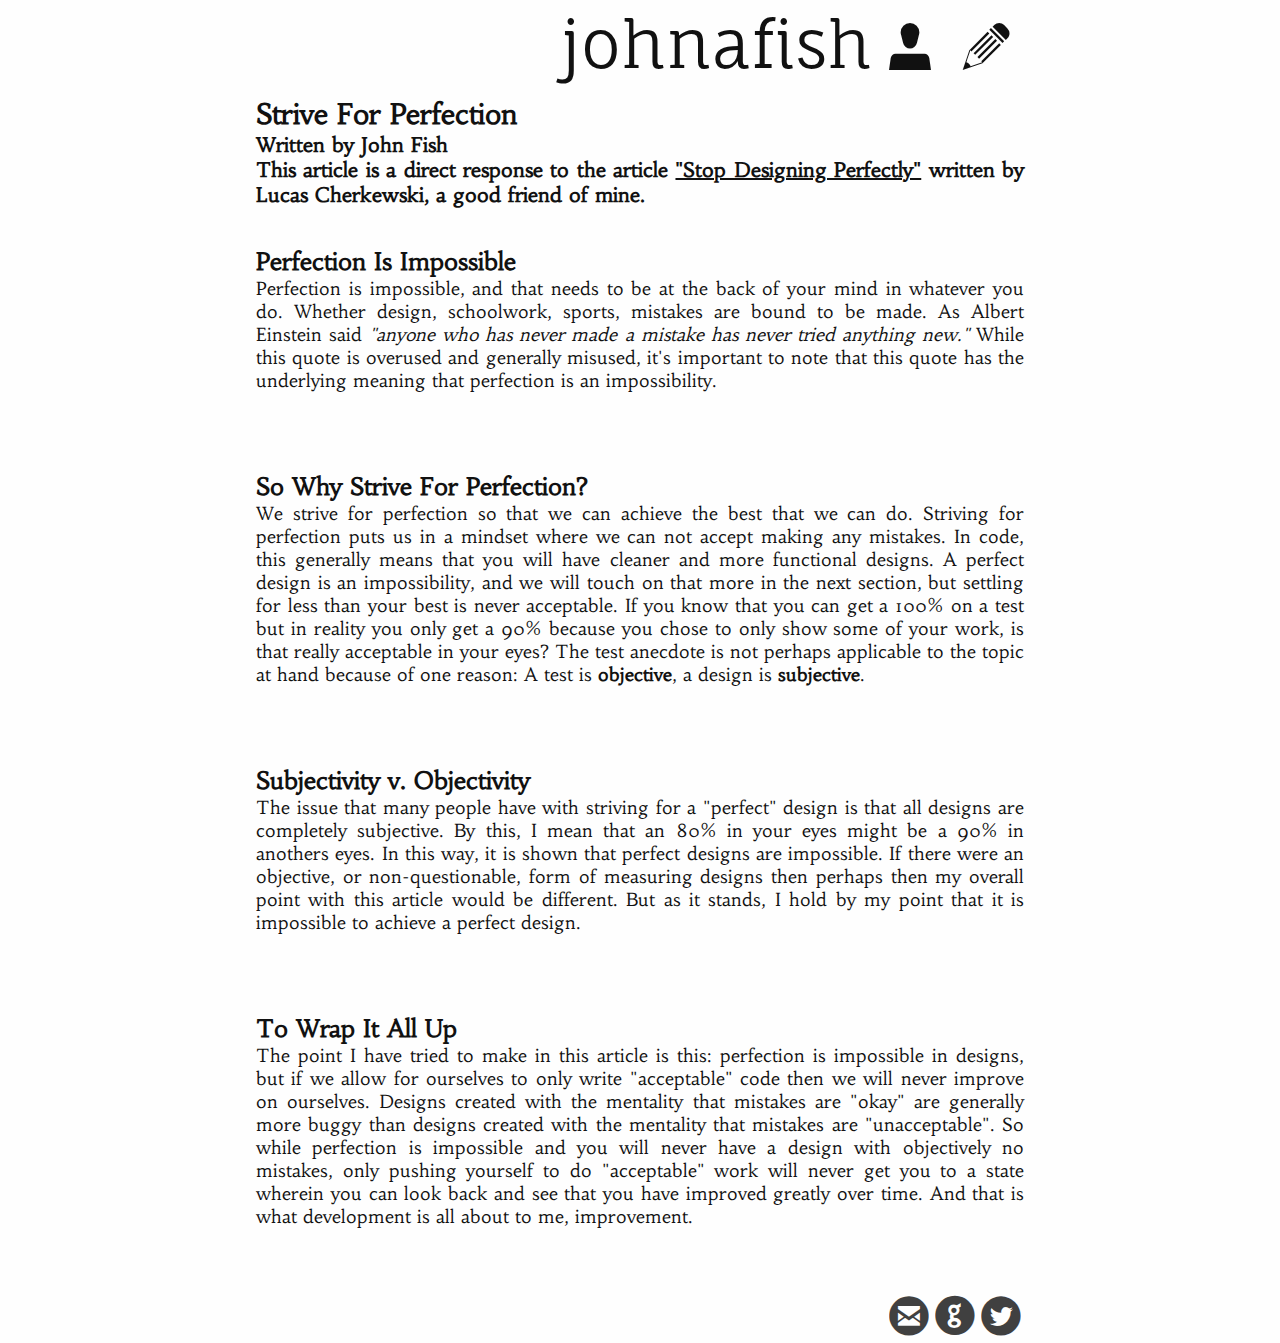
<file: output/writing/perfection.html>
<!DOCTYPE HTML>
<html>
<head>
    <link rel="stylesheet" type="text/css" href="style.css">
    <link href='http://fonts.googleapis.com/css?family=Fauna+One|Habibi' rel='stylesheet' type='text/css'>
    <title>
Strive For Perfection
</title>
<script type="text/javascript">

  var _gaq = _gaq || [];
  _gaq.push(['_setAccount', 'UA-26209841-1']);
  _gaq.push(['_setDomainName', 'johnafish.ca']);
  _gaq.push(['_trackPageview']);

  (function() {
    var ga = document.createElement('script'); ga.type = 'text/javascript'; ga.async = true;
    ga.src = ('https:' == document.location.protocol ? 'https://ssl' : 'http://www') + '.google-analytics.com/ga.js';
    var s = document.getElementsByTagName('script')[0]; s.parentNode.insertBefore(ga, s);
  })();

</script>
</head>
<body>
<nav>
    <a href="index.html" class="navLink">a</a>
    <a href="../about.html" class="navLink">&Uuml;</a>
    <a href="../index.html" class="home">johnafish</a>
</nav>
<section id="main">
    <article>

<h1>Strive For Perfection</h1>
<h3>Written by John Fish</h3>
<h3>This article is a direct response to the article <a href="http://ecustom.ca/articles/imperfect-design/">"Stop Designing Perfectly"</a> written by Lucas Cherkewski, a good friend of mine.</h3>
<p>
<h2>
Perfection Is Impossible
</h2>
Perfection is impossible, and that needs to be at the back of your mind in whatever you do. Whether design, schoolwork, sports, mistakes are bound to be made. As Albert Einstein said <i>"anyone who has never made a mistake has never tried anything new."</i> While this quote is overused and generally misused, it's important to note that this quote has the underlying meaning that perfection is an impossibility.
</p>

<p>
<h2>
So Why Strive For Perfection?
</h2>
We strive for perfection so that we can achieve the best that we can do. Striving for perfection puts us in a mindset where we can not accept making any mistakes. In code, this generally means that you will have cleaner and more functional designs. A perfect design is an impossibility, and we will touch on that more in the next section, but settling for less than your best is never acceptable. If you know that you can get a 100% on a test but in reality you only get a 90% because you chose to only show some of your work, is that really acceptable in your eyes? The test anecdote is not perhaps applicable to the topic at hand because of one reason: A test is <b>objective</b>, a design is <b>subjective</b>.
</p>

<p>
<h2>
Subjectivity v. Objectivity
</h2>
The issue that many people have with striving for a "perfect" design is that all designs are completely subjective. By this, I mean that an 80% in your eyes might be a 90% in anothers eyes. In this way, it is shown that perfect designs are impossible. If there were an objective, or non-questionable, form of measuring designs then perhaps then my overall point with this article would be different. But as it stands, I hold by my point that it is impossible to achieve a perfect design.
</p>

<p>
<h2>
To Wrap It All Up
</h2>
The point I have tried to make in this article is this: perfection is impossible in designs, but if we allow for ourselves to only write "acceptable" code then we will never improve on ourselves. Designs created with the mentality that mistakes are "okay" are generally more buggy than designs created with the mentality that mistakes are "unacceptable". So while perfection is impossible and you will never have a design with objectively no mistakes, only pushing yourself to do "acceptable" work will never get you to a state wherein you can look back and see that you have improved greatly over time. And that is what development is all about to me, improvement.
</p>
    </article>
</section>
<section id="footer">
    <a href="http://www.twitter.com/thejohnfish">&#xe286;</a>
    <a href="http://github.com/johnafish">&#xe236;</a>
    <a href="mailto:john@johnafish.ca">&#xe224;</a>
</section>
</body>
</html>
</file>
<file: style.css>
@font-face {
	font-family: 'Sosa';
	src: url('fonts/sosa/sosa-regular-webfont.eot'); /* IE9 Compat Modes */
	src: url('fonts/sosa/sosa-regular-webfont.eot?#iefix') format('embedded-opentype'), /* IE6-IE8 */
	     url('fonts/sosa/sosa-regular-webfont.woff') format('woff'), /* Modern Browsers */
	     url('fonts/sosa/sosa-regular-webfont.ttf')  format('truetype'), /* Safari, Android, iOS */
	     url('fonts/sosa/sosa-regular-webfont.svg#sosa') format('svg'); /* Legacy iOS */
}
@font-face {
    font-family: 'socialicons';
    src: url('fonts/socialicons/MonoSocialIconsFont-1.10.eot');
    src: url('fonts/socialicons/MonoSocialIconsFont-1.10.eot?#iefix') format('embedded-opentype'),
         url('fonts/socialicons/MonoSocialIconsFont-1.10.woff') format('woff'),
         url('fonts/socialicons/MonoSocialIconsFont-1.10.ttf') format('truetype');
}
* {
    margin: 0px;
    padding: 0px;
}
html {
    background: #FEFEFE;
    height: 100%;
}
body {
    height: 100%;
}
nav {
    text-align: right;
    margin: 1% 20% 0 0;
}
.navLink {
    font-family: Sosa, sans-serif;
    float: right;
    font-size: 56px;
}
.home {
    font-family: Fauna One;
}
nav a {
    margin: 0px 10px 10px 10px;
    display: block;
    line-height: 64px;
    color: #111;
    font-size: 64px;
    text-decoration: none;
    text-align: right;
    transition: color .25s ease-in-out;
    -moz-transition: color .25s ease-in-out;
    -webkit-transition: color .25s ease-in-out;
}
nav a:hover {
    color: #1079E8;
}
article {
    display: block;
    width: 60%;
    margin: 20px auto;
    text-align: justify;
    font-family: Habibi, serif;
    font-size: 18px;
    color: #111;
}
article p {
    padding: 0px 0px 40px 0px;
    line-height: 150%;
}
article p:first-letter {
    font-size: 120%;
    font-weight: bold;
}
article p:first-line {
    font-size: 120%;
}
#footer {
    width: 60%;
    padding: 0 20% 1%;
    position: absolute;
    bottom: 0px;
    overflow: hidden;
}
#footer a {
    float: right;
    padding: 0px 3px;
    font-family: socialicons;
    color: #111;
    font-size: 48px;
    opacity: 0.8;
    text-decoration: none;
    transition: all .5s ease-in-out;
    -moz-transition: all .5s ease-in-out;
    -webkit-transition: all .5s ease-in-out;
}
#footer a:hover {
    opacity: 1;
    color: #1079E8;
}
</file>
<file: output/style.css>
@font-face {
	font-family: 'Sosa';
	src: url('fonts/sosa/sosa-regular-webfont.eot'); /* IE9 Compat Modes */
	src: url('fonts/sosa/sosa-regular-webfont.eot?#iefix') format('embedded-opentype'), /* IE6-IE8 */
	     url('fonts/sosa/sosa-regular-webfont.woff') format('woff'), /* Modern Browsers */
	     url('fonts/sosa/sosa-regular-webfont.ttf')  format('truetype'), /* Safari, Android, iOS */
	     url('fonts/sosa/sosa-regular-webfont.svg#sosa') format('svg'); /* Legacy iOS */
}
@font-face {
    font-family: 'socialicons';
    src: url('fonts/socialicons/MonoSocialIconsFont-1.10.eot');
    src: url('fonts/socialicons/MonoSocialIconsFont-1.10.eot?#iefix') format('embedded-opentype'),
         url('fonts/socialicons/MonoSocialIconsFont-1.10.woff') format('woff'),
         url('fonts/socialicons/MonoSocialIconsFont-1.10.ttf') format('truetype');
}
* {
    margin: 0px;
    padding: 0px;
}
html {
    background: #FEFEFE;
    height: 100%;
}
body {
    height: 100%;
}
nav {
    text-align: right;
    margin: 1% 20% 0 0;
}
.navLink {
    font-family: Sosa, sans-serif;
    float: right;
}
.home {
    font-family: Fauna One;
}
nav a {
    margin: 0px 10px 10px 10px;
    display: block;
    line-height: 64px;
    color: #111;
    text-decoration: none;
    text-align: right;
    transition: color .25s ease-in-out;
    -moz-transition: color .25s ease-in-out;
    -webkit-transition: color .25s ease-in-out;
}
nav a:hover {
    color: #1079E8;
}
@media all and (min-width: 1500px) {
    h1 {
        font-size: 28px;
    }
    article {
        font-size: 20px;
    }
    nav a {
        font-size: 72px;
    }
    .navLink {
        font-size: 64px;
    }
    li a {
        font-size: 28px;
    }
    article p:first-letter {
        font-size: 24px;
        font-weight: bold;
    }
    article p:first-line {
        font-size: 24px;
    }
}
@media all and (max-width: 1500px) and (min-width: 1100px) {
    h1 {
        font-size: 24px;
    }
    article {
        font-size: 18px;
    }
    nav a {
        font-size: 64px;
    }
    .navLink {
        font-size: 56px;
    }
    li a {
        font-size: 24px;
    }
    article p:first-letter {
        font-size: 22px;
        font-weight: bold;
    }
    article p:first-line {
        font-size: 22px;
    }
}
@media all and (max-width: 1100px) {
    h1 {
        font-size: 20px;
    }
    article {
        font-size: 16px;
    }
    nav a {
        font-size: 48px;
    }
    .navLink {
        font-size: 36px;
    }
    li a {
        font-size: 20px;
    }
    article p:first-letter {
        font-size: 19px;
        font-weight: bold;
    }
    article p:first-line {
        font-size: 19px;
    }
}
article {
    display: block;
    width: 60%;
    margin: 20px auto;
    text-align: justify;
    font-family: Habibi, serif;
    color: #111;
}
article a {
    color: #111;
}
article a:visited {
    color: #111;
}
article a:hover {
    color: #444;
}
ul {
    list-style-type: none;
}
article p {
    padding: 0px 0px 40px 0px;
    line-height: 150%;
}

#footer {
    width: 60%;
    padding: 0 20%;
    position: relative;
    overflow: hidden;
}
#footer a {
    float: right;
    overflow: hidden;
    padding: 0px 3px;
    font-family: socialicons;
    color: #111;
    font-size: 48px;
    opacity: 0.8;
    text-decoration: none;
    transition: all .5s ease-in-out;
    -moz-transition: all .5s ease-in-out;
    -webkit-transition: all .5s ease-in-out;
}
#footer a:hover {
    opacity: 1;
    color: #1079E8;
}
</file>
<file: output/writing/style.css>
@font-face {
	font-family: 'Sosa';
	src: url('fonts/sosa/sosa-regular-webfont.eot'); /* IE9 Compat Modes */
	src: url('fonts/sosa/sosa-regular-webfont.eot?#iefix') format('embedded-opentype'), /* IE6-IE8 */
	     url('fonts/sosa/sosa-regular-webfont.woff') format('woff'), /* Modern Browsers */
	     url('fonts/sosa/sosa-regular-webfont.ttf')  format('truetype'), /* Safari, Android, iOS */
	     url('fonts/sosa/sosa-regular-webfont.svg#sosa') format('svg'); /* Legacy iOS */
}
@font-face {
    font-family: 'socialicons';
    src: url('fonts/socialicons/MonoSocialIconsFont-1.10.eot');
    src: url('fonts/socialicons/MonoSocialIconsFont-1.10.eot?#iefix') format('embedded-opentype'),
         url('fonts/socialicons/MonoSocialIconsFont-1.10.woff') format('woff'),
         url('fonts/socialicons/MonoSocialIconsFont-1.10.ttf') format('truetype');
}
* {
    margin: 0px;
    padding: 0px;
}
html {
    background: #FEFEFE;
    height: 100%;
}
body {
    height: 100%;
}
nav {
    text-align: right;
    margin: 1% 20% 0 0;
}
.navLink {
    font-family: Sosa, sans-serif;
    float: right;
}
.home {
    font-family: Fauna One;
}
nav a {
    margin: 0px 10px 10px 10px;
    display: block;
    line-height: 64px;
    color: #111;
    text-decoration: none;
    text-align: right;
    transition: color .25s ease-in-out;
    -moz-transition: color .25s ease-in-out;
    -webkit-transition: color .25s ease-in-out;
}
nav a:hover {
    color: #1079E8;
}
@media all and (min-width: 1500px) {
    h1 {
        font-size: 32px;
    }
    h2 {
        font-size: 28px;
        }
    h3 {
        font-size: 24px;
    }
    article {
        font-size: 20px;
    }
    nav a {
        font-size: 72px;
    }
    .navLink {
        font-size: 64px;
    }
    li a {
        font-size: 28px;
    }
    article p:first-letter {
        font-size: 24px;
        font-weight: bold;
    }
    article p:first-line {
        font-size: 24px;
    }
}
@media all and (max-width: 1500px) and (min-width: 1100px) {
    h1 {
        font-size: 28px;
    }
    h2 {
        font-size: 24px;
        }
    h3 {
        font-size: 20px;
    }
    article {
        font-size: 18px;
    }
    nav a {
        font-size: 64px;
    }
    .navLink {
        font-size: 56px;
    }
    li a {
        font-size: 24px;
    }
    article p:first-letter {
        font-size: 22px;
        font-weight: bold;
    }
    article p:first-line {
        font-size: 22px;
    }
}
@media all and (max-width: 1100px) {
    h1 {
        font-size: 24px;
    }
    h2 {
        font-size: 20px;
    }
    h3 {
        font-size: 18px;
    }
    article {
        font-size: 16px;
    }
    nav a {
        font-size: 48px;
    }
    .navLink {
        font-size: 36px;
    }
    li a {
        font-size: 20px;
    }
    article p:first-letter {
        font-size: 19px;
        font-weight: bold;
    }
    article p:first-line {
        font-size: 19px;
    }
}
article {
    display: block;
    width: 60%;
    margin: 20px auto;
    text-align: justify;
    font-family: Habibi, serif;
    color: #111;
}
article a {
    color: #111;
}
article a:visited {
    color: #111;
}
article a:hover {
    color: #444;
}
ul {
    list-style-type: none;
}
article p {
    padding: 0px 0px 40px 0px;
    line-height: 150%;
}

#footer {
    width: 60%;
    padding: 0 20%;
    position: relative;
    overflow: hidden;
}
#footer a {
    float: right;
    overflow: hidden;
    padding: 0px 3px;
    font-family: socialicons;
    color: #111;
    font-size: 48px;
    opacity: 0.8;
    text-decoration: none;
    transition: all .5s ease-in-out;
    -moz-transition: all .5s ease-in-out;
    -webkit-transition: all .5s ease-in-out;
}
#footer a:hover {
    opacity: 1;
    color: #1079E8;
}
</file>
<file: htmlArticles/style.css>
* {
    background: #EFEFEF;
    margin: 0px;
    padding: 0px;
}
</file>
<file: writing/style.css>
@font-face {
	font-family: 'Sosa';
	src: url('fonts/sosa/sosa-regular-webfont.eot'); /* IE9 Compat Modes */
	src: url('fonts/sosa/sosa-regular-webfont.eot?#iefix') format('embedded-opentype'), /* IE6-IE8 */
	     url('fonts/sosa/sosa-regular-webfont.woff') format('woff'), /* Modern Browsers */
	     url('fonts/sosa/sosa-regular-webfont.ttf')  format('truetype'), /* Safari, Android, iOS */
	     url('fonts/sosa/sosa-regular-webfont.svg#sosa') format('svg'); /* Legacy iOS */
}
@font-face {
    font-family: 'socialicons';
    src: url('fonts/socialicons/MonoSocialIconsFont-1.10.eot');
    src: url('fonts/socialicons/MonoSocialIconsFont-1.10.eot?#iefix') format('embedded-opentype'),
         url('fonts/socialicons/MonoSocialIconsFont-1.10.woff') format('woff'),
         url('fonts/socialicons/MonoSocialIconsFont-1.10.ttf') format('truetype');
}
* {
    margin: 0px;
    padding: 0px;
}
html {
    background: #FEFEFE;
    height: 100%;
}
body {
    height: 100%;
}
nav {
    text-align: right;
    margin: 1% 20% 0 0;
}
.navLink {
    font-family: Sosa, sans-serif;
    float: right;
    font-size: 56px;
}
.home {
    font-family: Fauna One;
}
nav a {
    margin: 0px 10px 10px 10px;
    display: block;
    line-height: 64px;
    color: #111;
    font-size: 64px;
    text-decoration: none;
    text-align: right;
    transition: color .25s ease-in-out;
    -moz-transition: color .25s ease-in-out;
    -webkit-transition: color .25s ease-in-out;
}
nav a:hover {
    color: #1079E8;
}
article {
    display: block;
    width: 60%;
    margin: 20px auto;
    text-align: justify;
    font-family: Habibi, serif;
    font-size: 18px;
    color: #111;
}
article p {
    padding: 0px 0px 40px 0px;
    line-height: 150%;
}
article p:first-letter {
    font-size: 120%;
    font-weight: bold;
}
article p:first-line {
    font-size: 120%;
}
#footer {
    width: 60%;
    padding: 0 20% 1%;
    position: relative;
    bottom: 0px;
    overflow: hidden;
}
#footer a {
    float: right;
    padding: 0px 3px;
    font-family: socialicons;
    color: #111;
    font-size: 48px;
    opacity: 0.8;
    text-decoration: none;
    transition: all .5s ease-in-out;
    -moz-transition: all .5s ease-in-out;
    -webkit-transition: all .5s ease-in-out;
}
#footer a:hover {
    opacity: 1;
    color: #1079E8;
}
</file>
